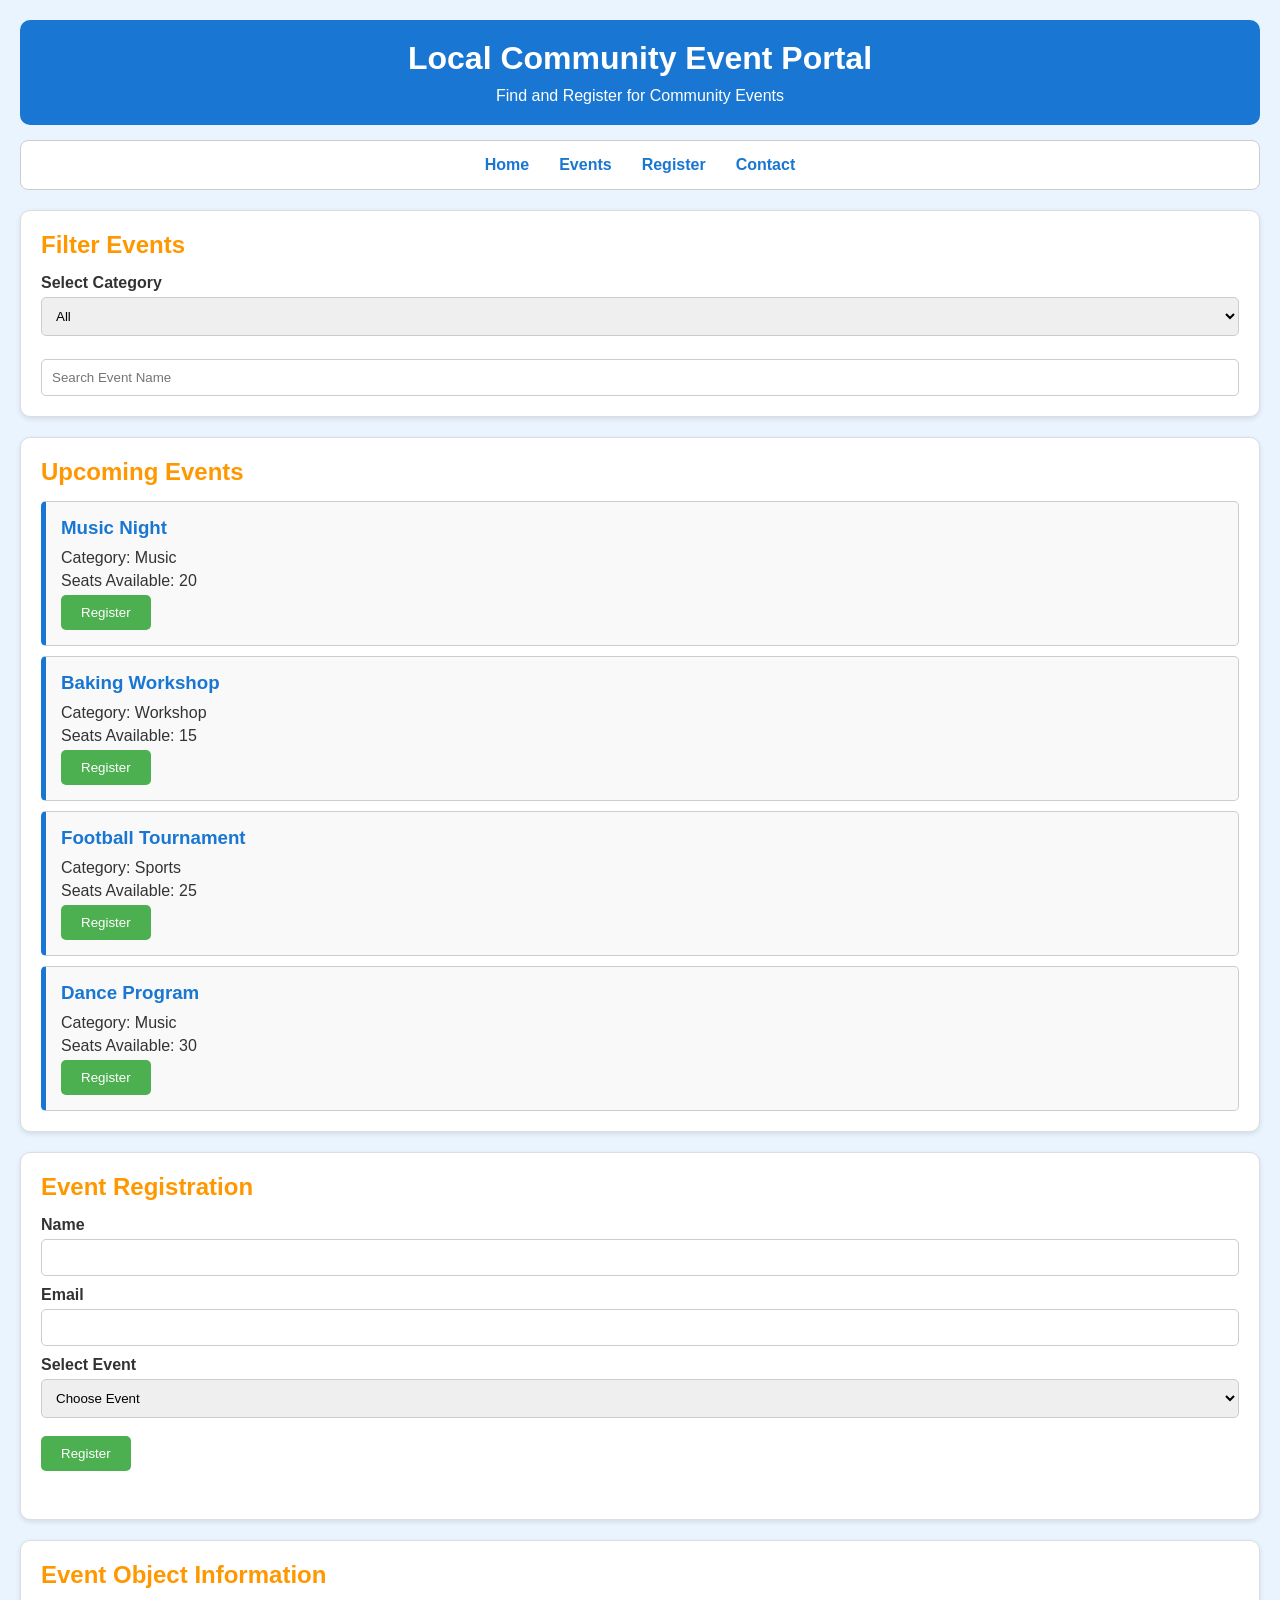
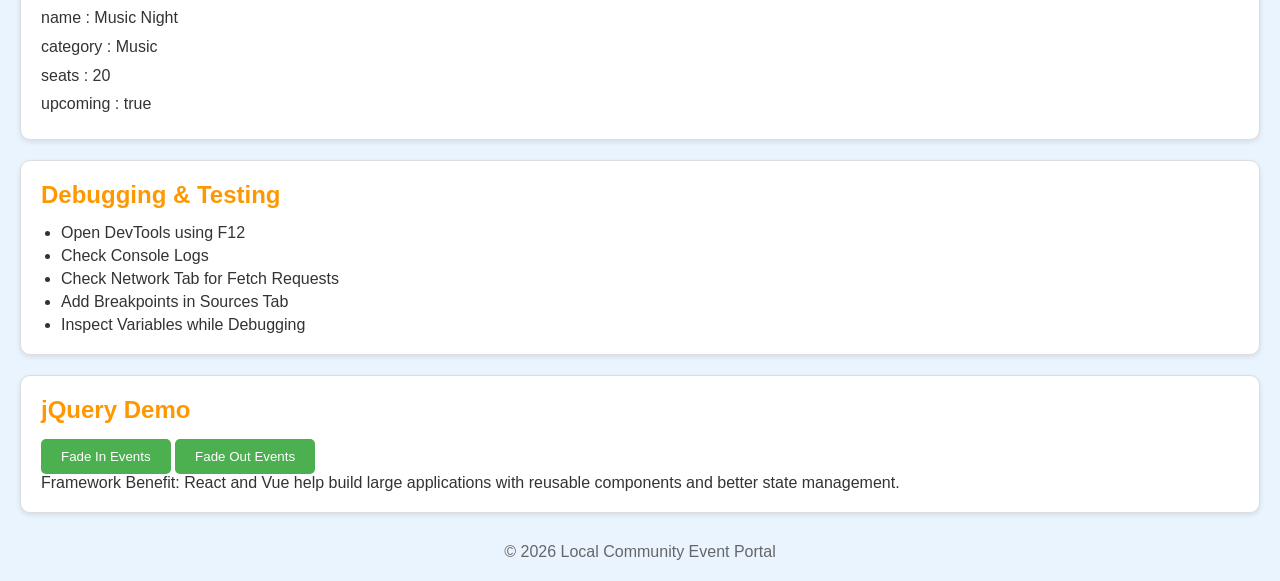
<file: Module1-JavaScript/index.html>
<!DOCTYPE html>
<html lang="en">
<head>
    <meta charset="UTF-8">
    <meta name="viewport" content="width=device-width, initial-scale=1.0">

    <title>Local Community Event Portal</title>

    <link rel="stylesheet" href="styles.css">

    <script src="https://code.jquery.com/jquery-3.7.1.min.js"></script>
</head>

<body>

    <header>
        <h1>Local Community Event Portal</h1>
        <p>Find and Register for Community Events</p>
    </header>

    <nav>
        <ul>
            <li><a href="#">Home</a></li>
            <li><a href="#">Events</a></li>
            <li><a href="#">Register</a></li>
            <li><a href="#">Contact</a></li>
        </ul>
    </nav>

    <section class="card">
        <h2>Filter Events</h2>

        <label>Select Category</label>

        <select id="categoryFilter">
            <option value="All">All</option>
            <option value="Music">Music</option>
            <option value="Workshop">Workshop</option>
            <option value="Sports">Sports</option>
        </select>

        <br><br>

        <input type="text"
               id="searchBox"
               placeholder="Search Event Name">
    </section>

    <section class="card">

        <h2>Upcoming Events</h2>

        <div id="loadingSpinner">
            Loading Events...
        </div>

        <div id="eventContainer">

        </div>

    </section>

    <section class="card">

        <h2>Event Registration</h2>

        <form id="registrationForm">

            <label>Name</label>
            <input type="text" name="name">

            <span id="nameError" class="error"></span>

            <label>Email</label>
            <input type="email" name="email">

            <span id="emailError" class="error"></span>

            <label>Select Event</label>

            <select name="event">
                <option value="">Choose Event</option>
                <option value="Music Night">Music Night</option>
                <option value="Baking Workshop">Baking Workshop</option>
                <option value="Football Tournament">Football Tournament</option>
            </select>

            <span id="eventError" class="error"></span>

            <br><br>

            <button type="submit" id="registerBtn">
                Register
            </button>

        </form>

        <br>

        <div id="message"></div>

    </section>

    <section class="card">

        <h2>Event Object Information</h2>

        <div id="objectInfo"></div>

    </section>

    <section class="card">

        <h2>Debugging & Testing</h2>

        <ul>
            <li>Open DevTools using F12</li>
            <li>Check Console Logs</li>
            <li>Check Network Tab for Fetch Requests</li>
            <li>Add Breakpoints in Sources Tab</li>
            <li>Inspect Variables while Debugging</li>
        </ul>

    </section>

    <section class="card">

        <h2>jQuery Demo</h2>

        <button id="showBtn">Fade In Events</button>

        <button id="hideBtn">Fade Out Events</button>

        <p>
            Framework Benefit:
            React and Vue help build large applications
            with reusable components and better state management.
        </p>

    </section>

    
    <footer>
        <p>© 2026 Local Community Event Portal</p>
    </footer>

   
    <script src="main.js"></script>

</body>
</html>
</file>
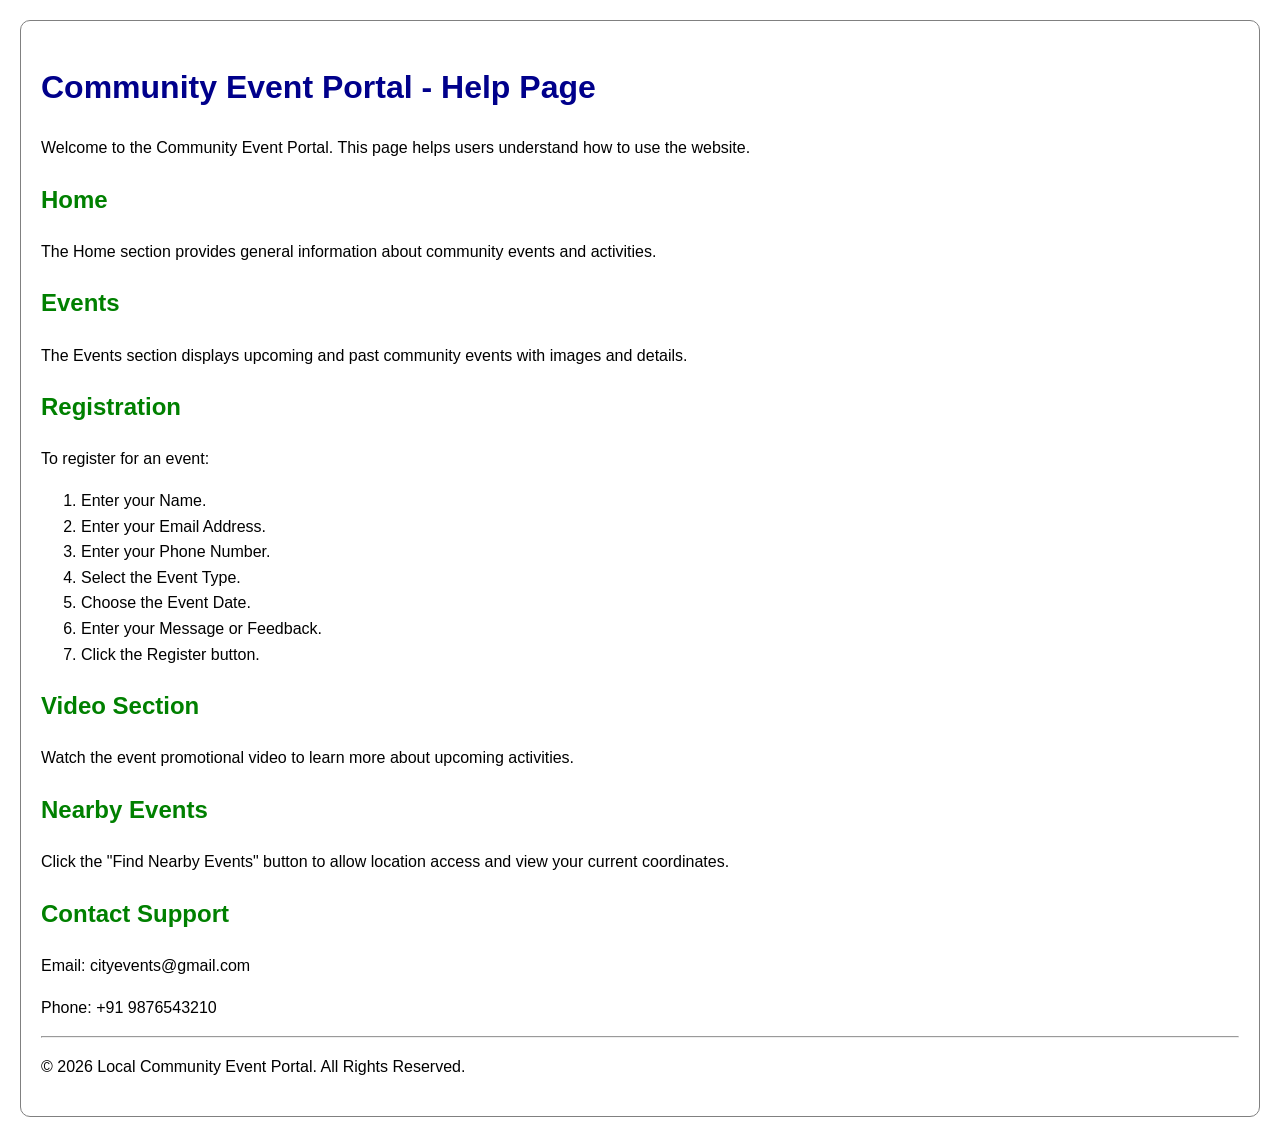
<file: Module1-HTML5/help.html>
<!DOCTYPE html>
<html lang="en">
<head>
<meta charset="UTF-8">
<meta name="viewport" content="width=device-width, initial-scale=1.0">
<title>Help - Community Event Portal</title>

<style>
body{
    font-family: Arial, sans-serif;
    margin: 20px;
    line-height: 1.6;
}

h1{
    color: darkblue;
}

h2{
    color: green;
}

.container{
    border: 1px solid gray;
    padding: 20px;
    border-radius: 10px;
}
</style>

</head>

<body>

<div class="container">

<h1>Community Event Portal - Help Page</h1>

<p>
Welcome to the Community Event Portal. This page helps users understand how to use the website.
</p>

<h2>Home</h2>
<p>
The Home section provides general information about community events and activities.
</p>

<h2>Events</h2>
<p>
The Events section displays upcoming and past community events with images and details.
</p>

<h2>Registration</h2>
<p>
To register for an event:
</p>

<ol>
    <li>Enter your Name.</li>
    <li>Enter your Email Address.</li>
    <li>Enter your Phone Number.</li>
    <li>Select the Event Type.</li>
    <li>Choose the Event Date.</li>
    <li>Enter your Message or Feedback.</li>
    <li>Click the Register button.</li>
</ol>



<h2>Video Section</h2>
<p>
Watch the event promotional video to learn more about upcoming activities.
</p>

<h2>Nearby Events</h2>
<p>
Click the "Find Nearby Events" button to allow location access and view your current coordinates.
</p>

<h2>Contact Support</h2>

<p>
Email: cityevents@gmail.com
</p>

<p>
Phone: +91 9876543210
</p>

<hr>

<p>
© 2026 Local Community Event Portal. All Rights Reserved.
</p>

</div>

</body>
</html>
</file>
<file: Module1-JavaScript/styles.css>
*{
    margin:0;
    padding:0;
    box-sizing:border-box;
}

body{
    font-family:Arial, sans-serif;
    background-color:#eaf4ff;
    color:#333;
    padding:20px;
}



header{
    background-color:#1976d2;
    color:white;
    text-align:center;
    padding:20px;
    border-radius:10px;
}

header p{
    margin-top:10px;
}

nav{
    background:white;
    border:1px solid #ccc;
    margin-top:15px;
    border-radius:8px;
}

nav ul{
    list-style:none;
    display:flex;
    justify-content:center;
    flex-wrap:wrap;
}

nav li{
    padding:15px;
}

nav a{
    text-decoration:none;
    color:#1976d2;
    font-weight:bold;
}

nav a:hover{
    color:#ff9800;
}

nav a:active{
    color:red;
}

nav a:visited{
    color:#1565c0;
}



.card{
    background:white;
    border:1px solid #ddd;
    padding:20px;
    margin-top:20px;
    border-radius:10px;
    box-shadow:0px 2px 5px rgba(0,0,0,0.1);
}



h2{
    color:#ff9800;
    margin-bottom:15px;
}



label{
    display:block;
    margin-top:10px;
    font-weight:bold;
}

input,
select{
    width:100%;
    padding:10px;
    margin-top:5px;
    border:1px solid #ccc;
    border-radius:5px;
}

button{
    background:#4caf50;
    color:white;
    border:none;
    padding:10px 20px;
    border-radius:5px;
    cursor:pointer;
}

button:hover{
    background:#388e3c;
}

.error{
    color:red;
    font-size:14px;
}



.eventCard{
    border:1px solid #ccc;
    padding:15px;
    margin-top:10px;
    background:#f9f9f9;
    border-left:5px solid #1976d2;
    border-radius:5px;
}

.eventCard h3{
    color:#1976d2;
    margin-bottom:10px;
}

.eventCard p{
    margin-bottom:5px;
}



#loadingSpinner{
    text-align:center;
    font-weight:bold;
    color:#1976d2;
    display:none;
}



#message{
    font-weight:bold;
    color:green;
    margin-top:10px;
}



#objectInfo{
    line-height:1.8;
}




.card ul{
    padding-left:20px;
}

.card li{
    margin-top:5px;
}



footer{
    text-align:center;
    margin-top:30px;
    color:#666;
}



@media screen and (max-width:768px){

    nav ul{
        flex-direction:column;
        align-items:center;
    }

    h1{
        font-size:24px;
    }

    .card{
        padding:15px;
    }

    button{
        width:100%;
    }
}
</file>
